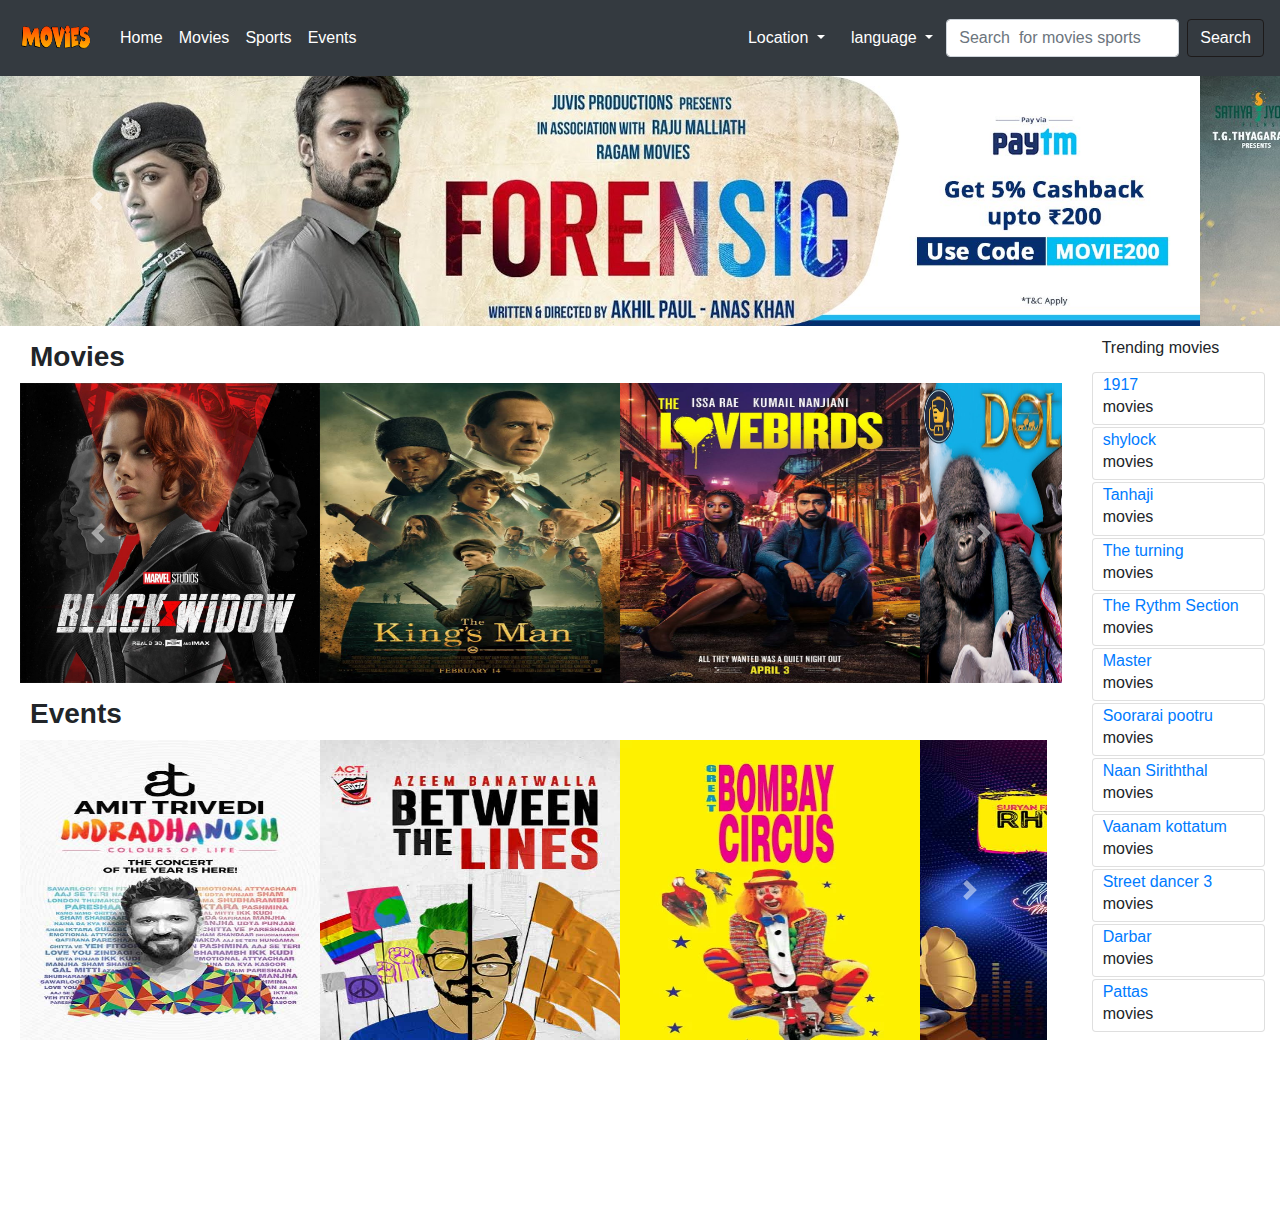
<file: index.html>
<html>
<head>
  <link rel="icon" href="images/icon/favicon.png" type="image/gif" sizes="16x16">
<title>movie ticket booking</title>
<link rel="stylesheet" href="https://maxcdn.bootstrapcdn.com/bootstrap/4.0.0/css/bootstrap.min.css" integrity="sha384-Gn5384xqQ1aoWXA+058RXPxPg6fy4IWvTNh0E263XmFcJlSAwiGgFAW/dAiS6JXm" crossorigin="anonymous">
<link rel="stylesheet" href="https://stackpath.bootstrapcdn.com/bootstrap/4.4.1/css/bootstrap.min.css" integrity="sha384-Vkoo8x4CGsO3+Hhxv8T/Q5PaXtkKtu6ug5TOeNV6gBiFeWPGFN9MuhOf23Q9Ifjh" crossorigin="anonymous">
<link rel="stylesheet" href="main.css/style.css">

  <meta charset="utf-8">
  <meta name="viewport" content="width=device-width, initial-scale=1">

      <nav class="navbar navbar-expand-lg navbar-light bg-dark">
        <a class="navbar-brand" href="index.html">
          <img src="images/icons/navbrand.png" width="80" height="50" alt="">
        </a>
          
        <button class="navbar-toggler" type="button" data-toggle="collapse" data-target="#navbarSupportedContent" aria-controls="navbarSupportedContent" aria-expanded="false" aria-label="Toggle navigation">
          <span class="navbar-toggler-icon"></span>
        </button>
      
        <div class="collapse navbar-collapse" id="navbarSupportedContent">
          <ul class="navbar-nav mr-auto">
            <li class="nav-item active">
              <a class="nav-link" href="index.html">Home</a>
            </li>
            <li class="nav-item ">
              <a class="nav-link" href="movies.html">Movies <span class="sr-only">(current)</span></a>
            </li>
            <li class="nav-item">
              <a class="nav-link" href="sports.html">Sports</a>
            </li>
            <li class="nav-item">
              <a class="nav-link" href="events.html">Events</a>
              <div class="dropdown-menu" aria-labelledby="navbarDropdown">
                <a class="dropdown-item" href="drama.html">Drama</a>
                <a class="dropdown-item" href="DJ Party.html">Dj party</a>
              </div>
            </li>
           
          </ul>
          <div class="dropdown">
            <button class="btn btn-default dropdown-toggle" type="button" data-toggle="dropdown">Location
            <span class="caret"></span></button>
            <ul class="dropdown-menu">
              <li><a href="#">Chennai</a></li>
              <li><a href="#">Coimbatore</a></li>
              <li><a href="#">Madurai</a></li>
              <li><a href="#">Salem</a></li>
            </ul>
            </div>
            <div class="dropdown">
              <button class="btn btn-default dropdown-toggle" type="button" data-toggle="dropdown">language
              <span class="caret"></span></button>
              <ul class="dropdown-menu">
                <li><a href="#">English</a></li>
                <li><a href="#">Tamil</a></li>
                <li><a href="#">Hindi</a></li>
                <li><a href="#">Telungu</a></li>
              </ul>
              </div>
  
          <form class="form-inline my-2 my-lg-0">
            <input class="form-control mr-sm-2" type="search" placeholder="Search  for movies sports" aria-label="Search">
            <button class="btn btn-outline-success my-2 my-sm-0" type="submit">Search</button>
          </form>
        </div>
      </nav>
</head>
<body>

  <div id="carouselExampleControls" class="carousel slide" data-ride="carousel" data-interval="1500">
    <div class="carousel-inner">
         <div class="carousel-item" >
         <img class="d-block w-100" src="images/home-carousal/kk.jpg" alt="First slide" style="width:100%;height: 250px;">
         </div>
         <div class="carousel-item active">
           <img class="d-block w-100" src="images/home-carousal/fr.jpg" alt="fivth slide" style="width: 100%;height: 250px;">
           </div>
           <div class="carousel-item">
             <img class="d-block w-100" src="images/home-carousal/pattas.jpg" alt="fivth slide" style="width: 100%;height: 250px;">
             </div>
         <div class="carousel-item ">
         <img class="d-block w-100" src="images/home-carousal/darbar.jpg" alt="Second slide" style="width: 100%;height: 250px;">
         </div>
         <div class="carousel-item">
         <img class="d-block w-100" src="images/home-carousal/pshyco.jpg" alt="Third slide" style="width: 100%;height: 250px;">
         </div>
         <div class="carousel-item">
         <img class="d-block w-100" src="images/home-carousal/india.jpg" alt="fourth slide" style="width: 100%;height: 250px;">
         </div>
         <div class="carousel-item">
         <img class="d-block w-100" src="images/home-carousal/taana.jpg" alt="fivth slide" style="width: 100%;height: 250px;">
         </div>
   </div>
         <a class="carousel-control-prev" href="#carouselExampleControls" role="button" data-slide="prev">
            <span class="carousel-control-prev-icon" aria-hidden="true"></span>
            <span class="sr-only">Previous</span>
        </a>
         <a class="carousel-control-next" href="#carouselExampleControls" role="button" data-slide="next">
            <span class="carousel-control-next-icon" aria-hidden="true"></span>
            <span class="sr-only">Next</span>
        </a>
</div>

<section>
<div class="row">
  
      <div class="movie-slider col-md-10">
        <div class="movies">Movies</div>
            <div class="inner-movie">
               <div id="carouselExampleControls-2" class="carousel slide" data-ride="carousel" data-interval="3000">
                  <div class="carousel-inner" >
                       <div class="carousel-item active">
                       <a href="https://en.wikipedia.org/wiki/Black_Widow_(2020_film)">
                       <img class="d-block w-300"  src="images/movies/1.jpg" height="300px" width="300px" alt="First slide"></a>
                       </div>
                       <div class="carousel-item">
                       <a href="https://en.wikipedia.org/wiki/The_King%27s_Man">
                       <img class="d-block w-300" src="images/movies/kingsman3.jpg" height="300px" width="300px"  alt="Second slide"></a>
                       </div>
                       <div class="carousel-item">
                       <a href="https://en.wikipedia.org/wiki/The_Lovebirds_(2020_film)">
                       <img class="d-block w-300" src="images/movies/lovebirds.jpg" height="300px" width="300px"  alt="Third slide"></a>
                       </div>
                       <div class="carousel-item">
                       <a href="https://en.wikipedia.org/wiki/Dolittle_(film)">
                       <img class="d-block w-300" src="images/movies/dolittle.jpg" height="300px" width="300px"  alt="forth slide"></a>
                       </div>
                       <div class="carousel-item">
                       <a href="https://en.wikipedia.org/wiki/Minions:_The_Rise_of_Gru">
                       <img class="d-block w-300" src="images/movies/minions2.jpg" height="300px" width="300px"  alt="fivth slide"></a>
                       </div>
                  </div>
                      <a class="carousel-control-prev" href="#carouselExampleControls-2" role="button" data-slide="prev">
                           <span class="carousel-control-prev-icon" aria-hidden="true"></span>
                           <span class="sr-only">Previous</span>
                      </a>
                      <a class="carousel-control-next" href="#carouselExampleControls-2" role="button" data-slide="next">
                           <span class="carousel-control-next-icon" aria-hidden="true"></span>
                           <span class="sr-only">Next</span>
                     </a>
        </div>
  </div>
<!--event section-->
    <div class="event-slider col-md-12">
          <div class="Events">Events</div>
            <div id="carouseExampleControls-3" class="carousel slide-1" data-ride="carousel" data-interval="1000">
                <div class="carousel-inner">
                        <div class="carousel-item active">
                                    <a href="https://www.thehindu.com/entertainment/music/amit-trivedi-brings-an-indradhanush-to-chennai/article30622424.ece">
                                    <img class="d-block w-400" src="images/events/event1.jpg" height="300px" width="300px" alt="First slide"></a>
                       </div>
                       <div class="carousel-item">
                                    <a href="https://www.whistlepodu.com/arijitsinghlive?__cf_chl_jschl_tk__=[base64]">
                                    <img class="d-block w-400" src="images/events/event2.jpg" height="300px" width="300px"  alt="Second slide"></a>
                       </div>
                        <div class="carousel-item">
                                    <a href="https://www.newindianexpress.com/cities/chennai/2019/dec/25/troupes-tricks-and-treats-great-bombay-circus-back-in-chennai-after-four-years-2080459.html">
                                    <img class="d-block w-400" src="images/events/event4.jpg" height="300px" width="300px"  alt="Third slide"></a>
                      </div>
                       <div class="carousel-item">
                                    <a href="https://allevents.in/tiruchirappalli/ar-rahman-live-in-concert/200018782151713">
                                    <img class="d-block w-400" src="images/events/event3.jpg" height="300px" width="300px"  alt="forth slide"></a>
                       </div>
                       <div class="carousel-item">
                                    <a href="https://allevents.in/chennai/russian-dance-festival/200018768956502">
                                   <img class="d-block w-400" src="images/events/event5.jpg" height="300px" width="300px"  alt="fivth slide"></a>
                       </div>
                       <div class="carousel-item">
                        <a href="https://allevents.in/chennai/russian-dance-festival/200018768956502">
                       <img class="d-block w-400" src="images/events/event9.jpg" height="300px" width="300px"  alt="fivth slide"></a>
                      </div>
                      <div class="carousel-item">
                        <a href="https://allevents.in/chennai/russian-dance-festival/200018768956502">
                       <img class="d-block w-400" src="images/events/event10.jpg" height="300px" width="300px"  alt="fivth slide"></a>
                     </div>
                     <div class="carousel-item">
                      <a href="https://allevents.in/chennai/russian-dance-festival/200018768956502">
                     <img class="d-block w-400" src="images/events/event8.webp" height="300px" width="300px"  alt="fivth slide"></a>
                     </div>
                      </div>
                               <a class="carousel-control-prev" href="#carouselExampleControls-3" role="button" data-slide="prev">
                                     <span class="carousel-control-prev-icon" aria-hidden="true"></span>
                                     <span class="sr-only">Previous</span>
                              </a>
                               <a class="carousel-control-next" href="#carouselExampleControls-3" role="button" data-slide="next">
                                     <span class="carousel-control-next-icon" aria-hidden="true"></span>
                                    <span class="sr-only">Next</span>
                              </a>
                      </div>
             </div>
        </div>
  
<!--event section-->



<!--trending movies-->

<div class="trend-movies col-md-2">
  <div class="trend-head">Trending movies</div>
<div class="widget-cards">

  
<div class="card">
  <a href="https://en.wikipedia.org/wiki/1917_(2019_film)">1917</a>
  <h6>movies</h3>
</div>
<div class="card">
  <a href="https://en.wikipedia.org/wiki/Shylock_(2020_film)">shylock</a>
  <h6>movies</h6>
</div>
<div class="card">
  <a href="https://en.wikipedia.org/wiki/Tanhaji">Tanhaji</a>
  <h6>movies</h6>
</div>
<div class="card">
  <a href="https://en.wikipedia.org/wiki/The_Turning_(2020_film)">The turning</a>
  <h6>movies</h6>
</div>
<div class="card">
  <a href="https://en.wikipedia.org/wiki/The_Rhythm_Section">The Rythm Section</a>
  <h6>movies</h6>
</div>
<div class="card">
  <a href="https://en.wikipedia.org/wiki/Master_(2020_film)">Master</a>
  <h6>movies</h6>
</div>
<div class="card">
  <a href="https://en.wikipedia.org/wiki/Soorarai_Pottru">Soorarai pootru</a>
  <h6>movies</h6>
</div>
<div class="card">
  <a href="https://en.wikipedia.org/wiki/Naan_Sirithal">Naan Siriththal</a>
  <h6>movies</h6>
</div>
<div class="card">
  <a href="https://en.wikipedia.org/wiki/Vaanam_Kottattum">Vaanam kottatum</a>
  <h6>movies</h6>
</div>
<div class="card">
<a href="https://en.wikipedia.org/wiki/Street_Dancer_3D">Street dancer 3</a>
  <h6>movies</h6>
</div>
<div class="card">
  <a href="https://en.wikipedia.org/wiki/Darbar_(film)">Darbar</a>
  <h6>movies</h6>
</div>
<div class="card">
  <a href="https://en.wikipedia.org/wiki/Pattas">Pattas</a>
  <h6>movies</h6>
</div>
<!-- <div class="card">
  <a href="https://en.wikipedia.org/wiki/Psycho_(2020_film)">Psycho</a>
  <h6>movies</h6>
</div>
<div class="card">
  <a href="https://en.wikipedia.org/wiki/Taana_(film)">Taana</a>
  <h6>movies</h6>
</div> -->

</div>
</div>
<!--trending movies-->
</body>

   <!--script-->
<script src="https://code.jquery.com/jquery-3.2.1.slim.min.js" integrity="sha384-KJ3o2DKtIkvYIK3UENzmM7KCkRr/rE9/Qpg6aAZGJwFDMVNA/GpGFF93hXpG5KkN" crossorigin="anonymous"></script>
<script src="https://cdnjs.cloudflare.com/ajax/libs/popper.js/1.12.9/umd/popper.min.js" integrity="sha384-ApNbgh9B+Y1QKtv3Rn7W3mgPxhU9K/ScQsAP7hUibX39j7fakFPskvXusvfa0b4Q" crossorigin="anonymous"></script>
<script src="https://maxcdn.bootstrapcdn.com/bootstrap/4.0.0/js/bootstrap.min.js" integrity="sha384-JZR6Spejh4U02d8jOt6vLEHfe/JQGiRRSQQxSfFWpi1MquVdAyjUar5+76PVCmYl" crossorigin="anonymous"></script>
<script src="https://ajax.googleapis.com/ajax/libs/jquery/3.4.1/jquery.min.js"></script>
  <script src="https://maxcdn.bootstrapcdn.com/bootstrap/3.4.1/js/bootstrap.min.js"></script>
<script src="main.js/script.js"></script>
<script>
</script>
</html>
</file>
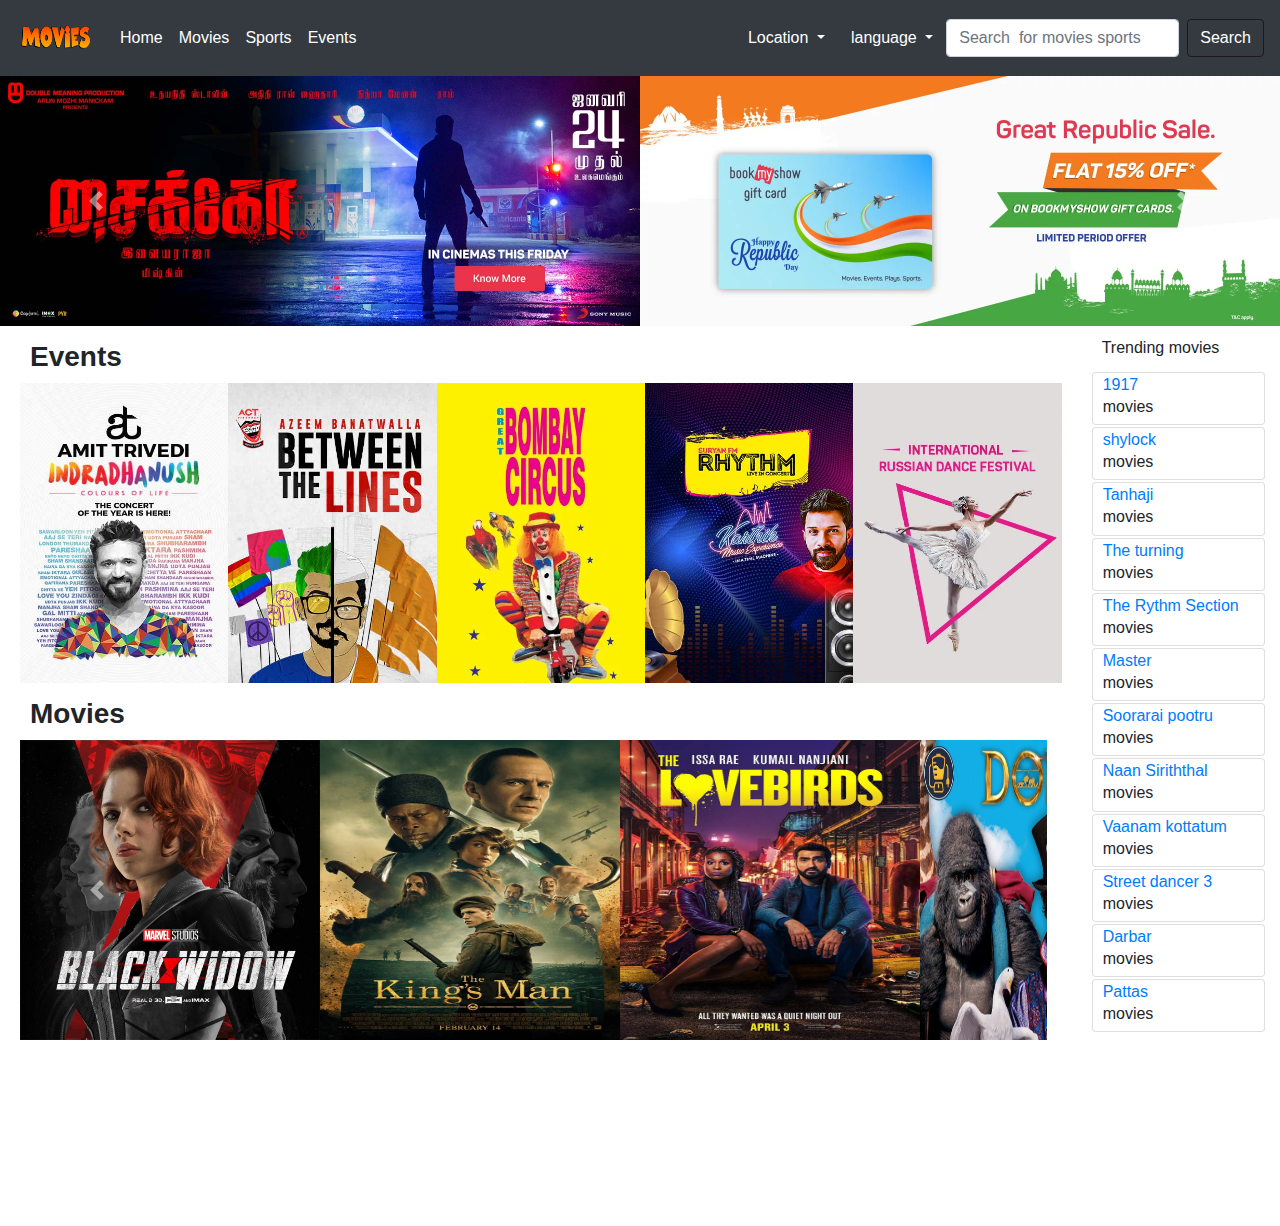
<file: Events.html>
<html>
<head>
  <link rel="icon" href="images/icon/favicon.png" type="image/gif" sizes="16x16">
<title>movie ticket booking</title>
<link rel="stylesheet" href="https://maxcdn.bootstrapcdn.com/bootstrap/4.0.0/css/bootstrap.min.css" integrity="sha384-Gn5384xqQ1aoWXA+058RXPxPg6fy4IWvTNh0E263XmFcJlSAwiGgFAW/dAiS6JXm" crossorigin="anonymous">
<link rel="stylesheet" href="https://stackpath.bootstrapcdn.com/bootstrap/4.4.1/css/bootstrap.min.css" integrity="sha384-Vkoo8x4CGsO3+Hhxv8T/Q5PaXtkKtu6ug5TOeNV6gBiFeWPGFN9MuhOf23Q9Ifjh" crossorigin="anonymous">
<link rel="stylesheet" href="main.css/style.css">

  <meta charset="utf-8">
  <meta name="viewport" content="width=device-width, initial-scale=1">

      <nav class="navbar navbar-expand-lg navbar-light bg-dark">
        <a class="navbar-brand" href="index.html">
          <img src="images/icons/navbrand.png" width="80" height="50" alt="">
        </a>
          
        <button class="navbar-toggler" type="button" data-toggle="collapse" data-target="#navbarSupportedContent" aria-controls="navbarSupportedContent" aria-expanded="false" aria-label="Toggle navigation">
          <span class="navbar-toggler-icon"></span>
        </button>
      
        <div class="collapse navbar-collapse" id="navbarSupportedContent">
          <ul class="navbar-nav mr-auto">
            <li class="nav-item active">
              <a class="nav-link" href="index.html">Home</a>
            </li>
            <li class="nav-item ">
              <a class="nav-link" href="movies.html">Movies <span class="sr-only">(current)</span></a>
            </li>
            <li class="nav-item">
              <a class="nav-link" href="sports.html">Sports</a>
            </li>
            <li class="nav-item">
              <a class="nav-link" href="events.html">Events</a>
              <div class="dropdown-menu" aria-labelledby="navbarDropdown">
                <a class="dropdown-item" href="drama.html">Drama</a>
                <a class="dropdown-item" href="DJ Party.html">Dj party</a>
              </div>
            </li>
           
          </ul>
          <div class="dropdown">
            <button class="btn btn-default dropdown-toggle" type="button" data-toggle="dropdown">Location
            <span class="caret"></span></button>
            <ul class="dropdown-menu">
              <li><a href="#">Chennai</a></li>
              <li><a href="#">Coimbatore</a></li>
              <li><a href="#">Madurai</a></li>
              <li><a href="#">Salem</a></li>
            </ul>
            </div>
            <div class="dropdown">
              <button class="btn btn-default dropdown-toggle" type="button" data-toggle="dropdown">language
              <span class="caret"></span></button>
              <ul class="dropdown-menu">
                <li><a href="#">English</a></li>
                <li><a href="#">Tamil</a></li>
                <li><a href="#">Hindi</a></li>
                <li><a href="#">Telungu</a></li>
              </ul>
              </div>
  
          <form class="form-inline my-2 my-lg-0">
            <input class="form-control mr-sm-2" type="search" placeholder="Search  for movies sports" aria-label="Search">
            <button class="btn btn-outline-success my-2 my-sm-0" type="submit">Search</button>
          </form>
        </div>
      </nav>
</head>
<body>

  <div id="carouselExampleControls" class="carousel slide" data-ride="carousel" data-interval="1500">
    <div class="carousel-inner">
         <div class="carousel-item " >
         <img class="d-block w-100" src="images/home-carousal/kk.jpg" alt="First slide" style="width:100%;height: 250px;">
         </div>
         <div class="carousel-item">
           <img class="d-block w-100" src="images/home-carousal/fr.jpg" alt="fivth slide" style="width: 100%;height: 250px;">
           </div>
           <div class="carousel-item">
             <img class="d-block w-100" src="images/home-carousal/pattas.jpg" alt="fivth slide" style="width: 100%;height: 250px;">
             </div>
         <div class="carousel-item ">
         <img class="d-block w-100" src="images/home-carousal/darbar.jpg" alt="Second slide" style="width: 100%;height: 250px;">
         </div>
         <div class="carousel-item active">
         <img class="d-block w-100" src="images/home-carousal/pshyco.jpg" alt="Third slide" style="width: 100%;height: 250px;">
         </div>
         <div class="carousel-item">
         <img class="d-block w-100" src="images/home-carousal/india.jpg" alt="fourth slide" style="width: 100%;height: 250px;">
         </div>
         <div class="carousel-item">
         <img class="d-block w-100" src="images/home-carousal/taana.jpg" alt="fivth slide" style="width: 100%;height: 250px;">
         </div>
   </div>
         <a class="carousel-control-prev" href="#carouselExampleControls" role="button" data-slide="prev">
            <span class="carousel-control-prev-icon" aria-hidden="true"></span>
            <span class="sr-only">Previous</span>
        </a>
         <a class="carousel-control-next" href="#carouselExampleControls" role="button" data-slide="next">
            <span class="carousel-control-next-icon" aria-hidden="true"></span>
            <span class="sr-only">Next</span>
        </a>
</div>

<section>
  <div class="row">
    
        <div class="movie-slider col-md-10">
          <div class="movies">Events</div>
              <div class="inner-movie">
                 <div id="carouselExampleControls-2" class="carousel slide" data-ride="carousel" data-interval="3000">
                    <div class="carousel-inner" ><div class="carousel-item active">
                      <!-- <a href="https://www.thehindu.com/entertainment/music/amit-trivedi-brings-an-indradhanush-to-chennai/article30622424.ece"> -->
                      <img class="d-block w-400" src="images/events/event1.jpg" height="300px" width="300px" alt="First slide"></a>
         </div>
         <div class="carousel-item">
                      <!-- <a href="https://www.whistlepodu.com/arijitsinghlive?__cf_chl_jschl_tk__=[base64]"> -->
                      <img class="d-block w-400" src="images/events/event2.jpg" height="300px" width="300px"  alt="Second slide"></a>
         </div>
          <div class="carousel-item">
                      <!-- <a href="https://www.newindianexpress.com/cities/chennai/2019/dec/25/troupes-tricks-and-treats-great-bombay-circus-back-in-chennai-after-four-years-2080459.html"> -->
                      <img class="d-block w-400" src="images/events/event4.jpg" height="300px" width="300px"  alt="Third slide"></a>
        </div>
         <div class="carousel-item">
                      <!-- <a href="https://allevents.in/tiruchirappalli/ar-rahman-live-in-concert/200018782151713"> -->
                      <img class="d-block w-400" src="images/events/event3.jpg" height="300px" width="300px"  alt="forth slide"></a>
         </div>
         <div class="carousel-item">
                      <!-- <a href="https://allevents.in/chennai/russian-dance-festival/200018768956502"> -->
                     <img class="d-block w-400" src="images/events/event5.jpg" height="300px" width="300px"  alt="fivth slide"></a>
         </div>
         <div class="carousel-item">
          <!-- <a href="https://allevents.in/chennai/russian-dance-festival/200018768956502"> -->
         <img class="d-block w-400" src="images/events/event9.jpg" height="300px" width="300px"  alt="fivth slide"></a>
        </div>
        <div class="carousel-item">
          <!-- <a href="https://allevents.in/chennai/russian-dance-festival/200018768956502"> -->
         <img class="d-block w-400" src="images/events/event10.jpg" height="300px" width="300px"  alt="fivth slide"></a>
       </div>
       <div class="carousel-item">
        <!-- <a href="https://allevents.in/chennai/russian-dance-festival/200018768956502"> -->
       <img class="d-block w-400" src="images/events/event8.webp" height="300px" width="300px"  alt="fivth slide"></a>
       </div>
                    </div>    
                        <a class="carousel-control-prev" href="#carouselExampleControls-2" role="button" data-slide="prev">
                             <span class="carousel-control-prev-icon" aria-hidden="true"></span>
                             <span class="sr-only">Previous</span>
                        </a>
                        <a class="carousel-control-next" href="#carouselExampleControls-2" role="button" data-slide="next">
                             <span class="carousel-control-next-icon" aria-hidden="true"></span>
                             <span class="sr-only">Next</span>
                       </a>
          </div>
    </div>
  <!--event section-->
      <div class="event-slider col-md-12">
            <div class="Events">Movies</div>
              <div id="carouseExampleControls-3" class="carousel slide" data-ride="carousel" data-interval="1000">
                  <div class="carousel-inner">
                    <div class="carousel-item active">
                      <a href="https://en.wikipedia.org/wiki/Black_Widow_(2020_film)">
                      <img class="d-block w-300"  src="images/movies/1.jpg" height="300px" width="300px" alt="First slide"></a>
                      </div>
                      <div class="carousel-item">
                      <a href="https://en.wikipedia.org/wiki/The_King%27s_Man">
                      <img class="d-block w-300" src="images/movies/kingsman3.jpg" height="300px" width="300px"  alt="Second slide"></a>
                      </div>
                      <div class="carousel-item">
                      <a href="https://en.wikipedia.org/wiki/The_Lovebirds_(2020_film)">
                      <img class="d-block w-300" src="images/movies/lovebirds.jpg" height="300px" width="300px"  alt="Third slide"></a>
                      </div>
                      <div class="carousel-item">
                      <a href="https://en.wikipedia.org/wiki/Dolittle_(film)">
                      <img class="d-block w-300" src="images/movies/dolittle.jpg" height="300px" width="300px"  alt="forth slide"></a>
                      </div>
                      <div class="carousel-item">
                      <a href="https://en.wikipedia.org/wiki/Minions:_The_Rise_of_Gru">
                      <img class="d-block w-300" src="images/movies/minions2.jpg" height="300px" width="300px"  alt="fivth slide"></a>
                      </div>
                          
                        </div>
                                 <a class="carousel-control-prev" href="#carouselExampleControls-3" role="button" data-slide="prev">
                                       <span class="carousel-control-prev-icon" aria-hidden="true"></span>
                                       <span class="sr-only">Previous</span>
                                </a>
                                 <a class="carousel-control-next" href="#carouselExampleControls-3" role="button" data-slide="next">
                                       <span class="carousel-control-next-icon" aria-hidden="true"></span>
                                      <span class="sr-only">Next</span>
                                </a>
                        </div>
               </div>
          </div>
    
  <!--event section-->
  
  
  
  <!--trending movies-->
  
  <div class="trend-movies col-md-2">
    <div class="trend-head">Trending movies</div>
  <div class="widget-cards">
  
    
  <div class="card">
    <a href="https://en.wikipedia.org/wiki/1917_(2019_film)">1917</a>
    <h6>movies</h3>
  </div>
  <div class="card">
    <a href="https://en.wikipedia.org/wiki/Shylock_(2020_film)">shylock</a>
    <h6>movies</h6>
  </div>
  <div class="card">
    <a href="https://en.wikipedia.org/wiki/Tanhaji">Tanhaji</a>
    <h6>movies</h6>
  </div>
  <div class="card">
    <a href="https://en.wikipedia.org/wiki/The_Turning_(2020_film)">The turning</a>
    <h6>movies</h6>
  </div>
  <div class="card">
    <a href="https://en.wikipedia.org/wiki/The_Rhythm_Section">The Rythm Section</a>
    <h6>movies</h6>
  </div>
  <div class="card">
    <a href="https://en.wikipedia.org/wiki/Master_(2020_film)">Master</a>
    <h6>movies</h6>
  </div>
  <div class="card">
    <a href="https://en.wikipedia.org/wiki/Soorarai_Pottru">Soorarai pootru</a>
    <h6>movies</h6>
  </div>
  <div class="card">
    <a href="https://en.wikipedia.org/wiki/Naan_Sirithal">Naan Siriththal</a>
    <h6>movies</h6>
  </div>
  <div class="card">
    <a href="https://en.wikipedia.org/wiki/Vaanam_Kottattum">Vaanam kottatum</a>
    <h6>movies</h6>
  </div>
  <div class="card">
  <a href="https://en.wikipedia.org/wiki/Street_Dancer_3D">Street dancer 3</a>
    <h6>movies</h6>
  </div>
  <div class="card">
    <a href="https://en.wikipedia.org/wiki/Darbar_(film)">Darbar</a>
    <h6>movies</h6>
  </div>
  <div class="card">
    <a href="https://en.wikipedia.org/wiki/Pattas">Pattas</a>
    <h6>movies</h6>
  </div>
  <!-- <div class="card">
    <a href="https://en.wikipedia.org/wiki/Psycho_(2020_film)">Psycho</a>
    <h6>movies</h6>
  </div>
  <div class="card">
    <a href="https://en.wikipedia.org/wiki/Taana_(film)">Taana</a>
    <h6>movies</h6>
  </div> -->
  
  </div>
  </div>
<!--trending movies-->
</body>

   <!--script-->
<script src="https://code.jquery.com/jquery-3.2.1.slim.min.js" integrity="sha384-KJ3o2DKtIkvYIK3UENzmM7KCkRr/rE9/Qpg6aAZGJwFDMVNA/GpGFF93hXpG5KkN" crossorigin="anonymous"></script>
<script src="https://cdnjs.cloudflare.com/ajax/libs/popper.js/1.12.9/umd/popper.min.js" integrity="sha384-ApNbgh9B+Y1QKtv3Rn7W3mgPxhU9K/ScQsAP7hUibX39j7fakFPskvXusvfa0b4Q" crossorigin="anonymous"></script>
<script src="https://maxcdn.bootstrapcdn.com/bootstrap/4.0.0/js/bootstrap.min.js" integrity="sha384-JZR6Spejh4U02d8jOt6vLEHfe/JQGiRRSQQxSfFWpi1MquVdAyjUar5+76PVCmYl" crossorigin="anonymous"></script>
<script src="https://ajax.googleapis.com/ajax/libs/jquery/3.4.1/jquery.min.js"></script>
  <script src="https://maxcdn.bootstrapcdn.com/bootstrap/3.4.1/js/bootstrap.min.js"></script>
<script src="main.js/script.js"></script>
<script>
</script>
</html>
</file>
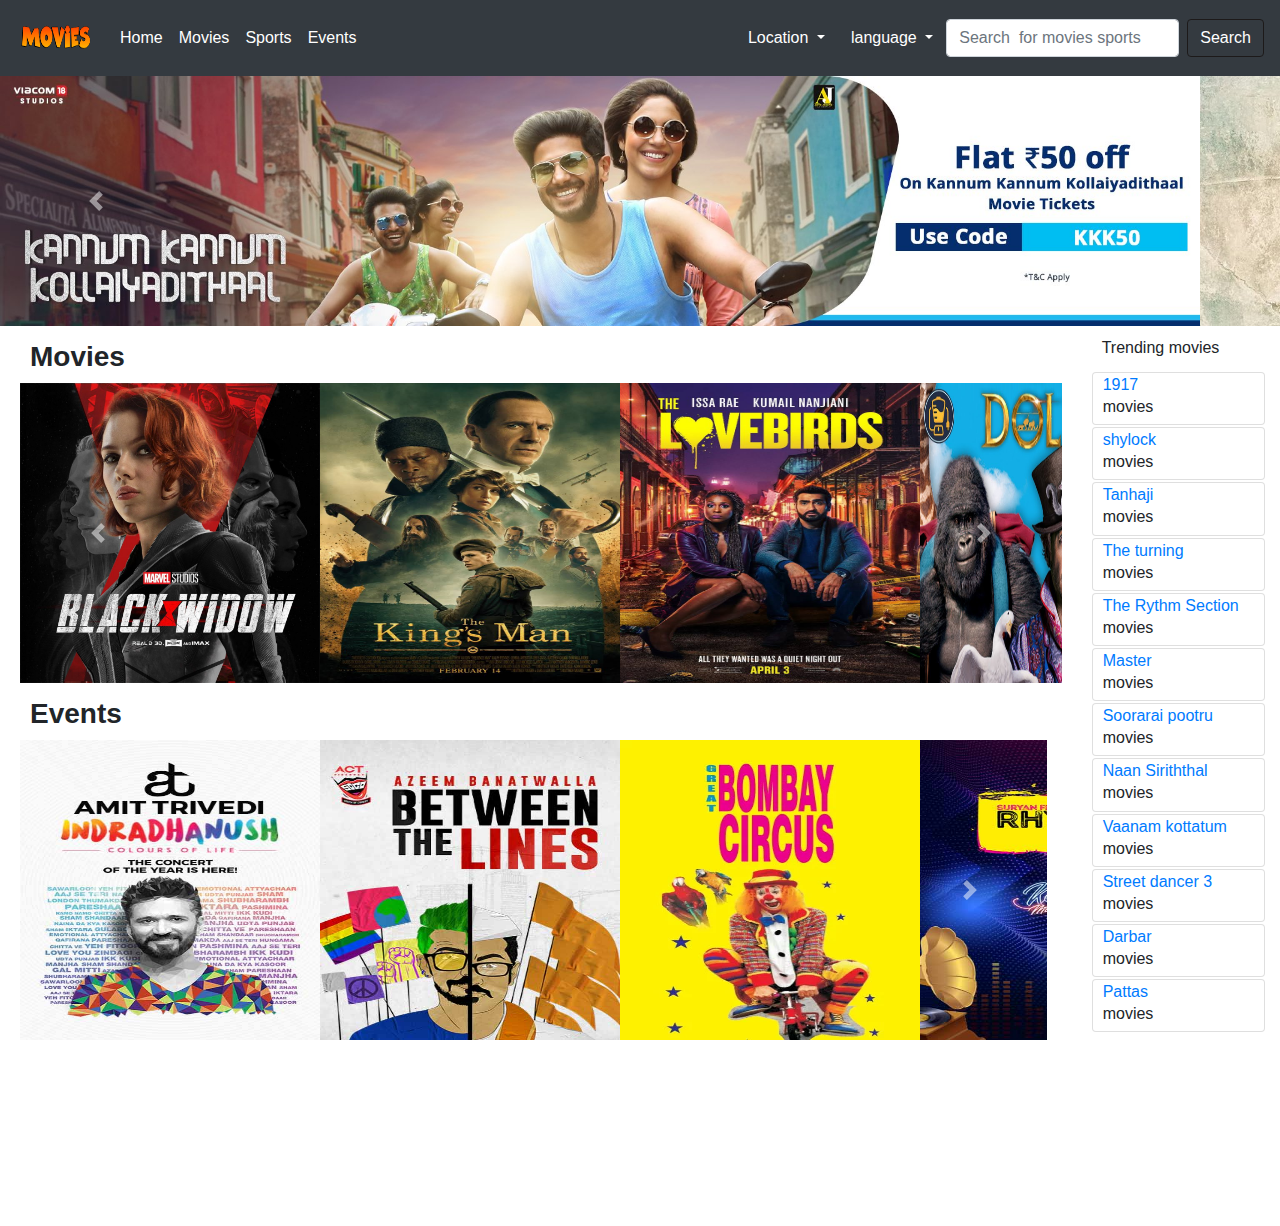
<file: movies.html>
<html>
<head>
  <link rel="icon" href="images/icon/favicon.png" type="image/gif" sizes="16x16">
<title>movie ticket booking</title>
<link rel="stylesheet" href="https://maxcdn.bootstrapcdn.com/bootstrap/4.0.0/css/bootstrap.min.css" integrity="sha384-Gn5384xqQ1aoWXA+058RXPxPg6fy4IWvTNh0E263XmFcJlSAwiGgFAW/dAiS6JXm" crossorigin="anonymous">
<link rel="stylesheet" href="https://stackpath.bootstrapcdn.com/bootstrap/4.4.1/css/bootstrap.min.css" integrity="sha384-Vkoo8x4CGsO3+Hhxv8T/Q5PaXtkKtu6ug5TOeNV6gBiFeWPGFN9MuhOf23Q9Ifjh" crossorigin="anonymous">
<link rel="stylesheet" href="main.css/style.css">

  <meta charset="utf-8">
  <meta name="viewport" content="width=device-width, initial-scale=1">

      <nav class="navbar navbar-expand-lg navbar-light bg-dark">
        <a class="navbar-brand" href="index.html">
          <img src="images/icons/navbrand.png" width="80" height="50" alt="">
        </a>
          
        <button class="navbar-toggler" type="button" data-toggle="collapse" data-target="#navbarSupportedContent" aria-controls="navbarSupportedContent" aria-expanded="false" aria-label="Toggle navigation">
          <span class="navbar-toggler-icon"></span>
        </button>
      
        <div class="collapse navbar-collapse" id="navbarSupportedContent">
          <ul class="navbar-nav mr-auto">
            <li class="nav-item active">
              <a class="nav-link" href="index.html">Home</a>
            </li>
            <li class="nav-item ">
              <a class="nav-link" href="movies.html">Movies <span class="sr-only">(current)</span></a>
            </li>
            <li class="nav-item">
              <a class="nav-link" href="sports.html">Sports</a>
            </li>
            <li class="nav-item">
              <a class="nav-link" href="events.html">Events</a>
              <div class="dropdown-menu" aria-labelledby="navbarDropdown">
                <a class="dropdown-item" href="drama.html">Drama</a>
                <a class="dropdown-item" href="DJ Party.html">Dj party</a>
              </div>
            </li>
           
          </ul>
          <div class="dropdown">
            <button class="btn btn-default dropdown-toggle" type="button" data-toggle="dropdown">Location
            <span class="caret"></span></button>
            <ul class="dropdown-menu">
              <li><a href="#">Chennai</a></li>
              <li><a href="#">Coimbatore</a></li>
              <li><a href="#">Madurai</a></li>
              <li><a href="#">Salem</a></li>
            </ul>
            </div>
            <div class="dropdown">
              <button class="btn btn-default dropdown-toggle" type="button" data-toggle="dropdown">language
              <span class="caret"></span></button>
              <ul class="dropdown-menu">
                <li><a href="#">English</a></li>
                <li><a href="#">Tamil</a></li>
                <li><a href="#">Hindi</a></li>
                <li><a href="#">Telungu</a></li>
              </ul>
              </div>
  
          <form class="form-inline my-2 my-lg-0">
            <input class="form-control mr-sm-2" type="search" placeholder="Search  for movies sports" aria-label="Search">
            <button class="btn btn-outline-success my-2 my-sm-0" type="submit">Search</button>
          </form>
        </div>
      </nav>
</head>
<body>

  <div id="carouselExampleControls" class="carousel slide" data-ride="carousel" data-interval="1500">
    <div class="carousel-inner">
         <div class="carousel-item active" >
         <img class="d-block w-100" src="images/home-carousal/kk.jpg" alt="First slide" style="width:100%;height: 250px;">
         </div>
         <div class="carousel-item">
           <img class="d-block w-100" src="images/home-carousal/fr.jpg" alt="fivth slide" style="width: 100%;height: 250px;">
           </div>
           <div class="carousel-item">
             <img class="d-block w-100" src="images/home-carousal/pattas.jpg" alt="fivth slide" style="width: 100%;height: 250px;">
             </div>
         <div class="carousel-item ">
         <img class="d-block w-100" src="images/home-carousal/darbar.jpg" alt="Second slide" style="width: 100%;height: 250px;">
         </div>
         <div class="carousel-item">
         <img class="d-block w-100" src="images/home-carousal/pshyco.jpg" alt="Third slide" style="width: 100%;height: 250px;">
         </div>
         <div class="carousel-item">
         <img class="d-block w-100" src="images/home-carousal/india.jpg" alt="fourth slide" style="width: 100%;height: 250px;">
         </div>
         <div class="carousel-item">
         <img class="d-block w-100" src="images/home-carousal/taana.jpg" alt="fivth slide" style="width: 100%;height: 250px;">
         </div>
   </div>
         <a class="carousel-control-prev" href="#carouselExampleControls" role="button" data-slide="prev">
            <span class="carousel-control-prev-icon" aria-hidden="true"></span>
            <span class="sr-only">Previous</span>
        </a>
         <a class="carousel-control-next" href="#carouselExampleControls" role="button" data-slide="next">
            <span class="carousel-control-next-icon" aria-hidden="true"></span>
            <span class="sr-only">Next</span>
        </a>
</div>

<section>
<div class="row">
  
      <div class="movie-slider col-md-10">
        <div class="movies">Movies</div>
            <div class="inner-movie">
               <div id="carouselExampleControls-2" class="carousel slide" data-ride="carousel" data-interval="3000">
                  <div class="carousel-inner" >
                       <div class="carousel-item active">
                       <a href="https://en.wikipedia.org/wiki/Black_Widow_(2020_film)">
                       <img class="d-block w-300"  src="images/movies/1.jpg" height="300px" width="300px" alt="First slide"></a>
                       </div>
                       <div class="carousel-item">
                       <a href="https://en.wikipedia.org/wiki/The_King%27s_Man">
                       <img class="d-block w-300" src="images/movies/kingsman3.jpg" height="300px" width="300px"  alt="Second slide"></a>
                       </div>
                       <div class="carousel-item">
                       <a href="https://en.wikipedia.org/wiki/The_Lovebirds_(2020_film)">
                       <img class="d-block w-300" src="images/movies/lovebirds.jpg" height="300px" width="300px"  alt="Third slide"></a>
                       </div>
                       <div class="carousel-item">
                       <a href="https://en.wikipedia.org/wiki/Dolittle_(film)">
                       <img class="d-block w-300" src="images/movies/dolittle.jpg" height="300px" width="300px"  alt="forth slide"></a>
                       </div>
                       <div class="carousel-item">
                       <a href="https://en.wikipedia.org/wiki/Minions:_The_Rise_of_Gru">
                       <img class="d-block w-300" src="images/movies/minions2.jpg" height="300px" width="300px"  alt="fivth slide"></a>
                       </div>
                  </div>
                      <a class="carousel-control-prev" href="#carouselExampleControls-2" role="button" data-slide="prev">
                           <span class="carousel-control-prev-icon" aria-hidden="true"></span>
                           <span class="sr-only">Previous</span>
                      </a>
                      <a class="carousel-control-next" href="#carouselExampleControls-2" role="button" data-slide="next">
                           <span class="carousel-control-next-icon" aria-hidden="true"></span>
                           <span class="sr-only">Next</span>
                     </a>
        </div>
  </div>
<!--event section-->
    <div class="event-slider col-md-12">
          <div class="Events">Events</div>
            <div id="carouseExampleControls-3" class="carousel slide-1" data-ride="carousel" data-interval="1000">
                <div class="carousel-inner">
                        <div class="carousel-item active">
                                    <a href="https://www.thehindu.com/entertainment/music/amit-trivedi-brings-an-indradhanush-to-chennai/article30622424.ece">
                                    <img class="d-block w-400" src="images/events/event1.jpg" height="300px" width="300px" alt="First slide"></a>
                       </div>
                       <div class="carousel-item">
                                    <a href="https://www.whistlepodu.com/arijitsinghlive?__cf_chl_jschl_tk__=[base64]">
                                    <img class="d-block w-400" src="images/events/event2.jpg" height="300px" width="300px"  alt="Second slide"></a>
                       </div>
                        <div class="carousel-item">
                                    <a href="https://www.newindianexpress.com/cities/chennai/2019/dec/25/troupes-tricks-and-treats-great-bombay-circus-back-in-chennai-after-four-years-2080459.html">
                                    <img class="d-block w-400" src="images/events/event4.jpg" height="300px" width="300px"  alt="Third slide"></a>
                      </div>
                       <div class="carousel-item">
                                    <a href="https://allevents.in/tiruchirappalli/ar-rahman-live-in-concert/200018782151713">
                                    <img class="d-block w-400" src="images/events/event3.jpg" height="300px" width="300px"  alt="forth slide"></a>
                       </div>
                       <div class="carousel-item">
                                    <a href="https://allevents.in/chennai/russian-dance-festival/200018768956502">
                                   <img class="d-block w-400" src="images/events/event5.jpg" height="300px" width="300px"  alt="fivth slide"></a>
                       </div>
                       <div class="carousel-item">
                        <a href="https://allevents.in/chennai/russian-dance-festival/200018768956502">
                       <img class="d-block w-400" src="images/events/event9.jpg" height="300px" width="300px"  alt="fivth slide"></a>
                      </div>
                      <div class="carousel-item">
                        <a href="https://allevents.in/chennai/russian-dance-festival/200018768956502">
                       <img class="d-block w-400" src="images/events/event10.jpg" height="300px" width="300px"  alt="fivth slide"></a>
                     </div>
                     <div class="carousel-item">
                      <a href="https://allevents.in/chennai/russian-dance-festival/200018768956502">
                     <img class="d-block w-400" src="images/events/event8.webp" height="300px" width="300px"  alt="fivth slide"></a>
                     </div>
                      </div>
                               <a class="carousel-control-prev" href="#carouselExampleControls-3" role="button" data-slide="prev">
                                     <span class="carousel-control-prev-icon" aria-hidden="true"></span>
                                     <span class="sr-only">Previous</span>
                              </a>
                               <a class="carousel-control-next" href="#carouselExampleControls-3" role="button" data-slide="next">
                                     <span class="carousel-control-next-icon" aria-hidden="true"></span>
                                    <span class="sr-only">Next</span>
                              </a>
                      </div>
             </div>
        </div>
  
<!--event section-->



<!--trending movies-->

<div class="trend-movies col-md-2">
  <div class="trend-head">Trending movies</div>
<div class="widget-cards">

  
<div class="card">
  <a href="https://en.wikipedia.org/wiki/1917_(2019_film)">1917</a>
  <h6>movies</h3>
</div>
<div class="card">
  <a href="https://en.wikipedia.org/wiki/Shylock_(2020_film)">shylock</a>
  <h6>movies</h6>
</div>
<div class="card">
  <a href="https://en.wikipedia.org/wiki/Tanhaji">Tanhaji</a>
  <h6>movies</h6>
</div>
<div class="card">
  <a href="https://en.wikipedia.org/wiki/The_Turning_(2020_film)">The turning</a>
  <h6>movies</h6>
</div>
<div class="card">
  <a href="https://en.wikipedia.org/wiki/The_Rhythm_Section">The Rythm Section</a>
  <h6>movies</h6>
</div>
<div class="card">
  <a href="https://en.wikipedia.org/wiki/Master_(2020_film)">Master</a>
  <h6>movies</h6>
</div>
<div class="card">
  <a href="https://en.wikipedia.org/wiki/Soorarai_Pottru">Soorarai pootru</a>
  <h6>movies</h6>
</div>
<div class="card">
  <a href="https://en.wikipedia.org/wiki/Naan_Sirithal">Naan Siriththal</a>
  <h6>movies</h6>
</div>
<div class="card">
  <a href="https://en.wikipedia.org/wiki/Vaanam_Kottattum">Vaanam kottatum</a>
  <h6>movies</h6>
</div>
<div class="card">
<a href="https://en.wikipedia.org/wiki/Street_Dancer_3D">Street dancer 3</a>
  <h6>movies</h6>
</div>
<div class="card">
  <a href="https://en.wikipedia.org/wiki/Darbar_(film)">Darbar</a>
  <h6>movies</h6>
</div>
<div class="card">
  <a href="https://en.wikipedia.org/wiki/Pattas">Pattas</a>
  <h6>movies</h6>
</div>
<!-- <div class="card">
  <a href="https://en.wikipedia.org/wiki/Psycho_(2020_film)">Psycho</a>
  <h6>movies</h6>
</div>
<div class="card">
  <a href="https://en.wikipedia.org/wiki/Taana_(film)">Taana</a>
  <h6>movies</h6>
</div> -->

</div>
</div>
<!--trending movies-->
</body>

   <!--script-->
<script src="https://code.jquery.com/jquery-3.2.1.slim.min.js" integrity="sha384-KJ3o2DKtIkvYIK3UENzmM7KCkRr/rE9/Qpg6aAZGJwFDMVNA/GpGFF93hXpG5KkN" crossorigin="anonymous"></script>
<script src="https://cdnjs.cloudflare.com/ajax/libs/popper.js/1.12.9/umd/popper.min.js" integrity="sha384-ApNbgh9B+Y1QKtv3Rn7W3mgPxhU9K/ScQsAP7hUibX39j7fakFPskvXusvfa0b4Q" crossorigin="anonymous"></script>
<script src="https://maxcdn.bootstrapcdn.com/bootstrap/4.0.0/js/bootstrap.min.js" integrity="sha384-JZR6Spejh4U02d8jOt6vLEHfe/JQGiRRSQQxSfFWpi1MquVdAyjUar5+76PVCmYl" crossorigin="anonymous"></script>
<script src="https://ajax.googleapis.com/ajax/libs/jquery/3.4.1/jquery.min.js"></script>
  <script src="https://maxcdn.bootstrapcdn.com/bootstrap/3.4.1/js/bootstrap.min.js"></script>
<script src="main.js/script.js"></script>
<script>
</script>
</html>
</file>
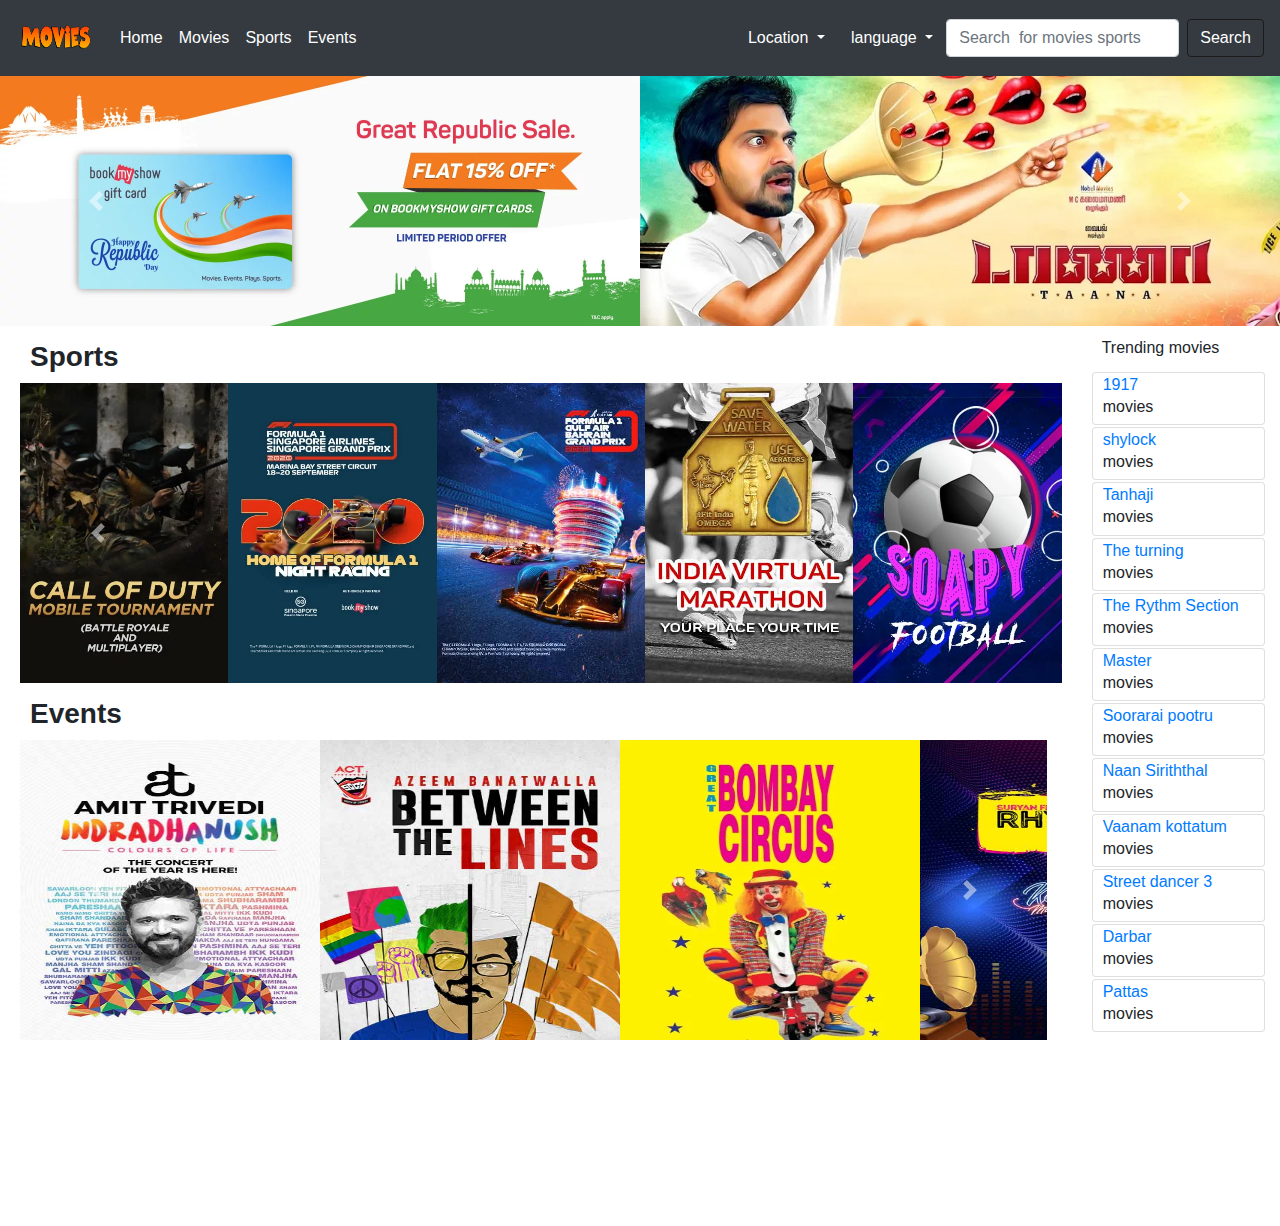
<file: sports.html>
<html>
<head>
  <link rel="icon" href="images/icon/favicon.png" type="image/gif" sizes="16x16">
<title>movie ticket booking</title>
<link rel="stylesheet" href="https://maxcdn.bootstrapcdn.com/bootstrap/4.0.0/css/bootstrap.min.css" integrity="sha384-Gn5384xqQ1aoWXA+058RXPxPg6fy4IWvTNh0E263XmFcJlSAwiGgFAW/dAiS6JXm" crossorigin="anonymous">
<link rel="stylesheet" href="https://stackpath.bootstrapcdn.com/bootstrap/4.4.1/css/bootstrap.min.css" integrity="sha384-Vkoo8x4CGsO3+Hhxv8T/Q5PaXtkKtu6ug5TOeNV6gBiFeWPGFN9MuhOf23Q9Ifjh" crossorigin="anonymous">
<link rel="stylesheet" href="main.css/style.css">

  <meta charset="utf-8">
  <meta name="viewport" content="width=device-width, initial-scale=1">

      <nav class="navbar navbar-expand-lg navbar-light bg-dark">
        <a class="navbar-brand" href="index.html">
          <img src="images/icons/navbrand.png" width="80" height="50" alt="">
        </a>
          
        <button class="navbar-toggler" type="button" data-toggle="collapse" data-target="#navbarSupportedContent" aria-controls="navbarSupportedContent" aria-expanded="false" aria-label="Toggle navigation">
          <span class="navbar-toggler-icon"></span>
        </button>
      
        <div class="collapse navbar-collapse" id="navbarSupportedContent">
          <ul class="navbar-nav mr-auto">
            <li class="nav-item active">
              <a class="nav-link" href="index.html">Home</a>
            </li>
            <li class="nav-item ">
              <a class="nav-link" href="movies.html">Movies <span class="sr-only">(current)</span></a>
            </li>
            <li class="nav-item">
              <a class="nav-link" href="sports.html">Sports</a>
            </li>
            <li class="nav-item">
              <a class="nav-link" href="events.html">Events</a>
              <div class="dropdown-menu" aria-labelledby="navbarDropdown">
                <a class="dropdown-item" href="drama.html">Drama</a>
                <a class="dropdown-item" href="DJ Party.html">Dj party</a>
              </div>
            </li>
           
          </ul>
          <div class="dropdown">
            <button class="btn btn-default dropdown-toggle" type="button" data-toggle="dropdown">Location
            <span class="caret"></span></button>
            <ul class="dropdown-menu">
              <li><a href="#">Chennai</a></li>
              <li><a href="#">Coimbatore</a></li>
              <li><a href="#">Madurai</a></li>
              <li><a href="#">Salem</a></li>
            </ul>
            </div>
            <div class="dropdown">
              <button class="btn btn-default dropdown-toggle" type="button" data-toggle="dropdown">language
              <span class="caret"></span></button>
              <ul class="dropdown-menu">
                <li><a href="#">English</a></li>
                <li><a href="#">Tamil</a></li>
                <li><a href="#">Hindi</a></li>
                <li><a href="#">Telungu</a></li>
              </ul>
              </div>
  
          <form class="form-inline my-2 my-lg-0">
            <input class="form-control mr-sm-2" type="search" placeholder="Search  for movies sports" aria-label="Search">
            <button class="btn btn-outline-success my-2 my-sm-0" type="submit">Search</button>
          </form>
        </div>
      </nav>
</head>
<body>

  <div id="carouselExampleControls" class="carousel slide" data-ride="carousel" data-interval="1500">
    <div class="carousel-inner">
         <div class="carousel-item " >
         <img class="d-block w-100" src="images/home-carousal/kk.jpg" alt="First slide" style="width:100%;height: 250px;">
         </div>
         <div class="carousel-item">
           <img class="d-block w-100" src="images/home-carousal/fr.jpg" alt="fivth slide" style="width: 100%;height: 250px;">
           </div>
           <div class="carousel-item">
             <img class="d-block w-100" src="images/home-carousal/pattas.jpg" alt="fivth slide" style="width: 100%;height: 250px;">
             </div>
         <div class="carousel-item ">
         <img class="d-block w-100" src="images/home-carousal/darbar.jpg" alt="Second slide" style="width: 100%;height: 250px;">
         </div>
         <div class="carousel-item">
         <img class="d-block w-100" src="images/home-carousal/pshyco.jpg" alt="Third slide" style="width: 100%;height: 250px;">
         </div>
         <div class="carousel-item active">
         <img class="d-block w-100" src="images/home-carousal/india.jpg" alt="fourth slide" style="width: 100%;height: 250px;">
         </div>
         <div class="carousel-item">
         <img class="d-block w-100" src="images/home-carousal/taana.jpg" alt="fivth slide" style="width: 100%;height: 250px;">
         </div>
   </div>
         <a class="carousel-control-prev" href="#carouselExampleControls" role="button" data-slide="prev">
            <span class="carousel-control-prev-icon" aria-hidden="true"></span>
            <span class="sr-only">Previous</span>
        </a>
         <a class="carousel-control-next" href="#carouselExampleControls" role="button" data-slide="next">
            <span class="carousel-control-next-icon" aria-hidden="true"></span>
            <span class="sr-only">Next</span>
        </a>
</div>

<section>
<div class="row">
  
      <div class="movie-slider col-md-10">
        <div class="movies">Sports</div>
            <div class="inner-movie">
               <div id="carouselExampleControls-2" class="carousel slide" data-ride="carousel" data-interval="3000">
                  <div class="carousel-inner" >
                       <div class="carousel-item active">
                       <!-- <a href="https://en.wikipedia.org/wiki/Black_Widow_(2020_film)"> -->
                       <img class="d-block w-300"  src="images/sports/1.webp" height="300px" width="300px" alt="First slide"></a>
                       </div>
                       <div class="carousel-item">
                       <!-- <a href="https://en.wikipedia.org/wiki/The_King%27s_Man"> -->
                       <img class="d-block w-300" src="images/sports/2.webp" height="300px" width="300px"  alt="Second slide"></a>
                       </div>
                       <div class="carousel-item">
                       <!-- <a href="https://en.wikipedia.org/wiki/The_Lovebirds_(2020_film)"> -->
                       <img class="d-block w-300" src="images/sports/3.jpg" height="300px" width="300px"  alt="Third slide"></a>
                       </div>
                       <div class="carousel-item">
                       <!-- <a href="https://en.wikipedia.org/wiki/Dolittle_(film)"> -->
                       <img class="d-block w-300" src="images/sports/4.jpg" height="300px" width="300px"  alt="forth slide"></a>
                       </div>
                       <div class="carousel-item">
                       <!-- <a href="https://en.wikipedia.org/wiki/Minions:_The_Rise_of_Gru"> -->
                       <img class="d-block w-300" src="images/sports/5.webp" height="300px" width="300px"  alt="fivth slide"></a>
                       </div>
                       <div class="carousel-item">
                        <a href="https://en.wikipedia.org/wiki/Minions:_The_Rise_of_Gru">
                        <img class="d-block w-300" src="images/sports/6.webp" height="300px" width="300px"  alt="fivth slide"></a>
                        </div>
                  </div>
                      <a class="carousel-control-prev" href="#carouselExampleControls-2" role="button" data-slide="prev">
                           <span class="carousel-control-prev-icon" aria-hidden="true"></span>
                           <span class="sr-only">Previous</span>
                      </a>
                      <a class="carousel-control-next" href="#carouselExampleControls-2" role="button" data-slide="next">
                           <span class="carousel-control-next-icon" aria-hidden="true"></span>
                           <span class="sr-only">Next</span>
                     </a>
        </div>
  </div>
<!--event section-->
    <div class="event-slider col-md-12">
          <div class="Events">Events</div>
            <div id="carouseExampleControls-3" class="carousel slide-1" data-ride="carousel" data-interval="1000">
                <div class="carousel-inner">
                        <div class="carousel-item active">
                                    <a href="https://www.thehindu.com/entertainment/music/amit-trivedi-brings-an-indradhanush-to-chennai/article30622424.ece">
                                    <img class="d-block w-400" src="images/events/event1.jpg" height="300px" width="300px" alt="First slide"></a>
                       </div>
                       <div class="carousel-item">
                                    <a href="https://www.whistlepodu.com/arijitsinghlive?__cf_chl_jschl_tk__=[base64]">
                                    <img class="d-block w-400" src="images/events/event2.jpg" height="300px" width="300px"  alt="Second slide"></a>
                       </div>
                        <div class="carousel-item">
                                    <a href="https://www.newindianexpress.com/cities/chennai/2019/dec/25/troupes-tricks-and-treats-great-bombay-circus-back-in-chennai-after-four-years-2080459.html">
                                    <img class="d-block w-400" src="images/events/event4.jpg" height="300px" width="300px"  alt="Third slide"></a>
                      </div>
                       <div class="carousel-item">
                                    <a href="https://allevents.in/tiruchirappalli/ar-rahman-live-in-concert/200018782151713">
                                    <img class="d-block w-400" src="images/events/event3.jpg" height="300px" width="300px"  alt="forth slide"></a>
                       </div>
                       <div class="carousel-item">
                                    <a href="https://allevents.in/chennai/russian-dance-festival/200018768956502">
                                   <img class="d-block w-400" src="images/events/event5.jpg" height="300px" width="300px"  alt="fivth slide"></a>
                       </div>
                       <div class="carousel-item">
                        <a href="https://allevents.in/chennai/russian-dance-festival/200018768956502">
                       <img class="d-block w-400" src="images/events/event9.jpg" height="300px" width="300px"  alt="fivth slide"></a>
                      </div>
                      <div class="carousel-item">
                        <a href="https://allevents.in/chennai/russian-dance-festival/200018768956502">
                       <img class="d-block w-400" src="images/events/event10.jpg" height="300px" width="300px"  alt="fivth slide"></a>
                     </div>
                     <div class="carousel-item">
                      <a href="https://allevents.in/chennai/russian-dance-festival/200018768956502">
                     <img class="d-block w-400" src="images/events/event8.webp" height="300px" width="300px"  alt="fivth slide"></a>
                     </div>
                      </div>
                               <a class="carousel-control-prev" href="#carouselExampleControls-3" role="button" data-slide="prev">
                                     <span class="carousel-control-prev-icon" aria-hidden="true"></span>
                                     <span class="sr-only">Previous</span>
                              </a>
                               <a class="carousel-control-next" href="#carouselExampleControls-3" role="button" data-slide="next">
                                     <span class="carousel-control-next-icon" aria-hidden="true"></span>
                                    <span class="sr-only">Next</span>
                              </a>
                      </div>
             </div>
        </div>
  
<!--event section-->



<!--trending movies-->

<div class="trend-movies col-md-2">
  <div class="trend-head">Trending movies</div>
<div class="widget-cards">

  
<div class="card">
  <a href="https://en.wikipedia.org/wiki/1917_(2019_film)">1917</a>
  <h6>movies</h3>
</div>
<div class="card">
  <a href="https://en.wikipedia.org/wiki/Shylock_(2020_film)">shylock</a>
  <h6>movies</h6>
</div>
<div class="card">
  <a href="https://en.wikipedia.org/wiki/Tanhaji">Tanhaji</a>
  <h6>movies</h6>
</div>
<div class="card">
  <a href="https://en.wikipedia.org/wiki/The_Turning_(2020_film)">The turning</a>
  <h6>movies</h6>
</div>
<div class="card">
  <a href="https://en.wikipedia.org/wiki/The_Rhythm_Section">The Rythm Section</a>
  <h6>movies</h6>
</div>
<div class="card">
  <a href="https://en.wikipedia.org/wiki/Master_(2020_film)">Master</a>
  <h6>movies</h6>
</div>
<div class="card">
  <a href="https://en.wikipedia.org/wiki/Soorarai_Pottru">Soorarai pootru</a>
  <h6>movies</h6>
</div>
<div class="card">
  <a href="https://en.wikipedia.org/wiki/Naan_Sirithal">Naan Siriththal</a>
  <h6>movies</h6>
</div>
<div class="card">
  <a href="https://en.wikipedia.org/wiki/Vaanam_Kottattum">Vaanam kottatum</a>
  <h6>movies</h6>
</div>
<div class="card">
<a href="https://en.wikipedia.org/wiki/Street_Dancer_3D">Street dancer 3</a>
  <h6>movies</h6>
</div>
<div class="card">
  <a href="https://en.wikipedia.org/wiki/Darbar_(film)">Darbar</a>
  <h6>movies</h6>
</div>
<div class="card">
  <a href="https://en.wikipedia.org/wiki/Pattas">Pattas</a>
  <h6>movies</h6>
</div>
<!-- <div class="card">
  <a href="https://en.wikipedia.org/wiki/Psycho_(2020_film)">Psycho</a>
  <h6>movies</h6>
</div>
<div class="card">
  <a href="https://en.wikipedia.org/wiki/Taana_(film)">Taana</a>
  <h6>movies</h6>
</div> -->

</div>
</div>
<!--trending movies-->
</body>

   <!--script-->
<script src="https://code.jquery.com/jquery-3.2.1.slim.min.js" integrity="sha384-KJ3o2DKtIkvYIK3UENzmM7KCkRr/rE9/Qpg6aAZGJwFDMVNA/GpGFF93hXpG5KkN" crossorigin="anonymous"></script>
<script src="https://cdnjs.cloudflare.com/ajax/libs/popper.js/1.12.9/umd/popper.min.js" integrity="sha384-ApNbgh9B+Y1QKtv3Rn7W3mgPxhU9K/ScQsAP7hUibX39j7fakFPskvXusvfa0b4Q" crossorigin="anonymous"></script>
<script src="https://maxcdn.bootstrapcdn.com/bootstrap/4.0.0/js/bootstrap.min.js" integrity="sha384-JZR6Spejh4U02d8jOt6vLEHfe/JQGiRRSQQxSfFWpi1MquVdAyjUar5+76PVCmYl" crossorigin="anonymous"></script>
<script src="https://ajax.googleapis.com/ajax/libs/jquery/3.4.1/jquery.min.js"></script>
  <script src="https://maxcdn.bootstrapcdn.com/bootstrap/3.4.1/js/bootstrap.min.js"></script>
<script src="main.js/script.js"></script>
<script>
</script>
</html>
</file>
<file: main.css/style.css>
.btn-outline-success {
    color: white;
    border-color: #1d1a1a;
}
.form-inline {
color: white;
}

.form-control {
    width:30%;
}
.btn {
    color: #ffffff;
}
.nav_item{
    margin-right: 2%;
}
.collapse navbar-collapse{
    margin-right: 5%;
}
.navbar-light .navbar-nav .active>.nav-link, .navbar-light .navbar-nav .nav-link.active, .navbar-light .navbar-nav .nav-link.show, .navbar-light .navbar-nav .show>.nav-link{
    color: rgb(255, 255, 255);
}
.navbar-light .navbar-nav .nav-link{
    color: rgb(255, 255, 255);
}
.head-movie{
    margin: 2px 2px 2px 2px;
}
.trend-movies col-md-3{
    font-size:20px;
}
@media (min-width: 768px){
.trend-movies col-md-3 {
    -ms-flex: 0 0 50%;
    flex: 0 0 50%;

} 
}

  .row {
      height: 100%;
  }
  .trend-head{
    padding:10px 10px 10px 10px;
  }
.card{
  margin:2px 15px 0 0;
  padding-left: 10px;
 
}
.movies{
  padding:10px 5px 5px 30px;
  font-size: 28px;
  font-weight: 800;
}
.events {
  padding: 10px 5px 5px 10px;
  font-size: 28px;
  font-weight: 800;
}
/* <!--dropdownmenu--!> */
.dropdown-menu.show{
  text-align: center;
}
 

.carousel-inner .carousel-item.active,
.carousel-inner .carousel-item-next,
.carousel-inner .carousel-item-prev {
  display: flex;
}

.carousel-inner .carousel-item-right.active,
.carousel-inner .carousel-item-next {
  transform: translateX(33%);
}

.carousel-inner .carousel-item-left.active, 
.carousel-inner .carousel-item-prev {
  transform: translateX(-33%);
}
  
.carousel-inner .carousel-item-right,
.carousel-inner .carousel-item-left{ 
  transform: translateX(0);
  
}
.movie-img {
	height:200px;width: 150px;background-color:  aqua;overflow: hidden;background-image: url("https://i.hizliresim.com/mX07R4.png");
	background-repeat:no-repeat;
	background-size: cover;
	object-fit: fill;
}

.movie-title {
	height: 40px; width:150px;background-color: black;overflow: hidden;
}

.d-block w-200{
padding-left:20px;
}
@media (min-width: 768px){
.col-md-12 {
    -ms-flex: 0 0 100%;
    flex: 0 0 100%;
    max-width: 100%;
    padding-left: 20px;
}
}
.inner-movie{
  padding-left: 20px;
}
.d-block w-300{
  padding-left: 10px;
}
</file>
